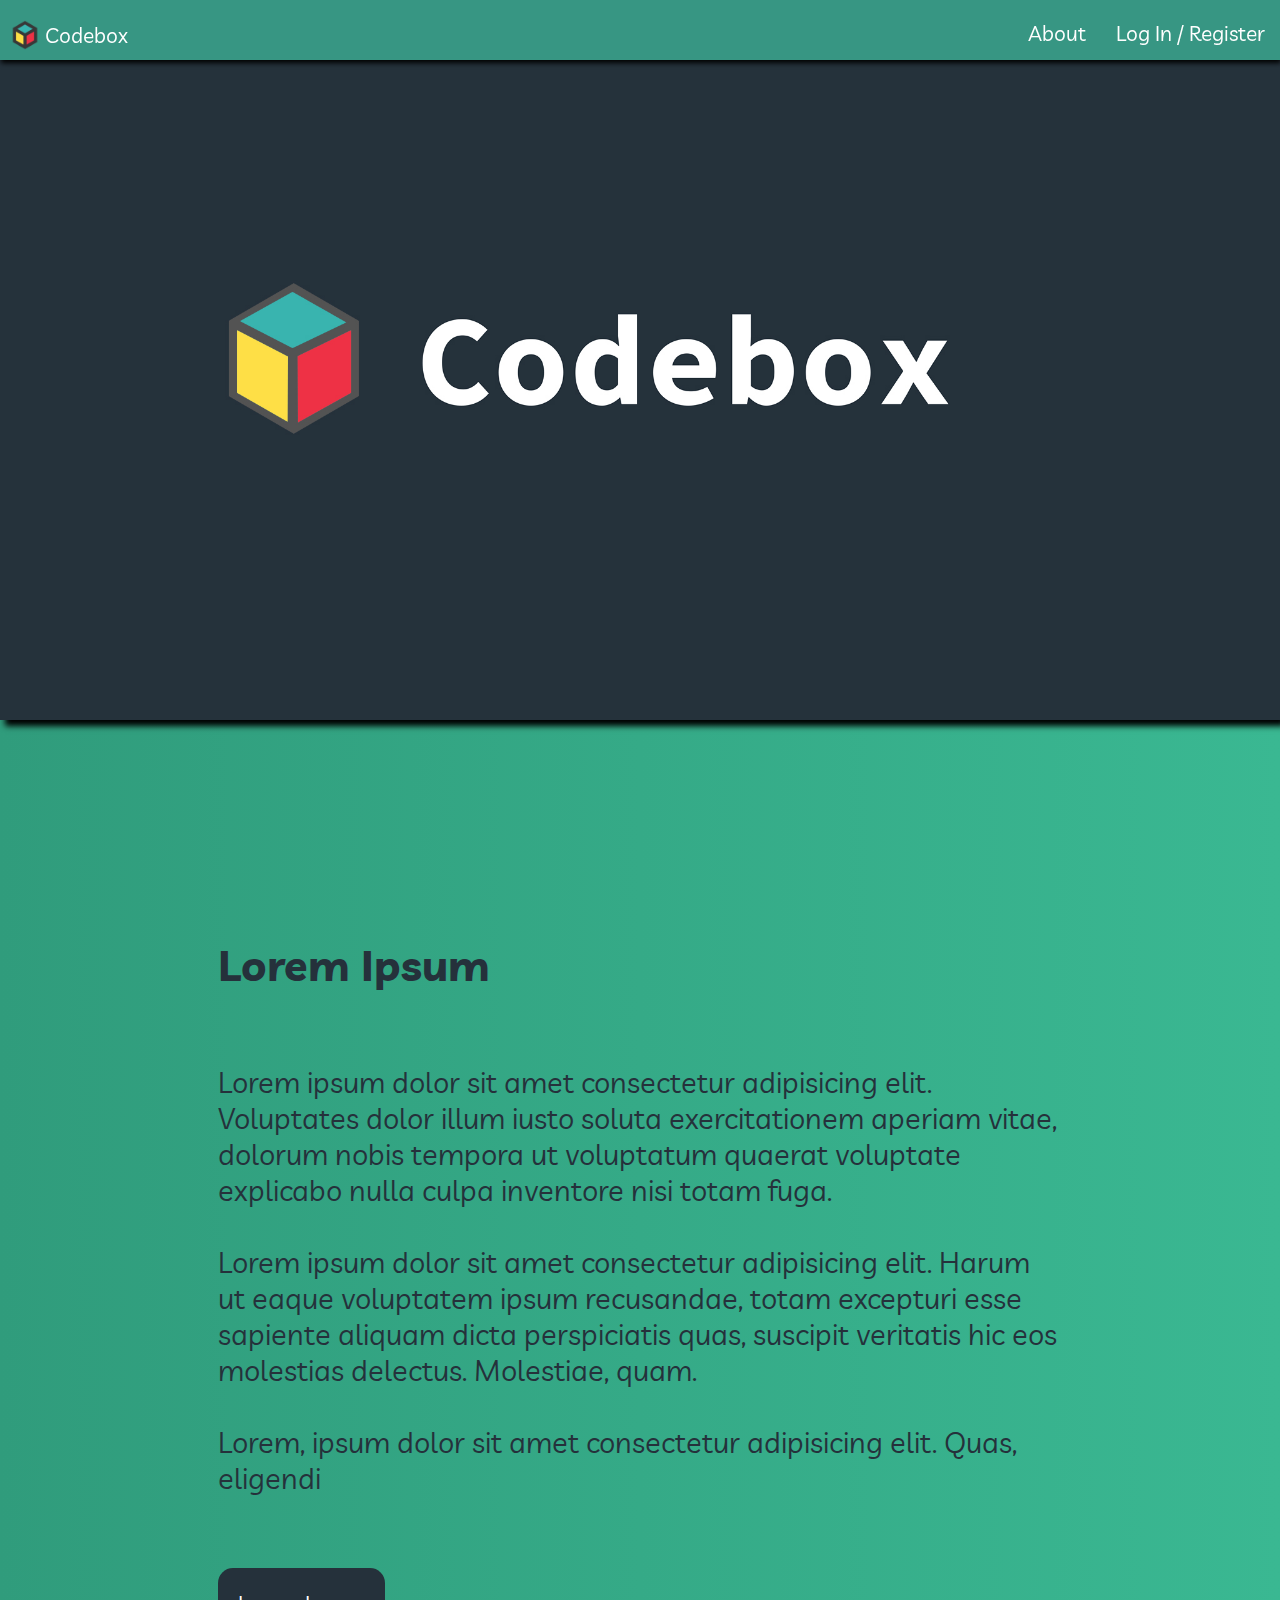
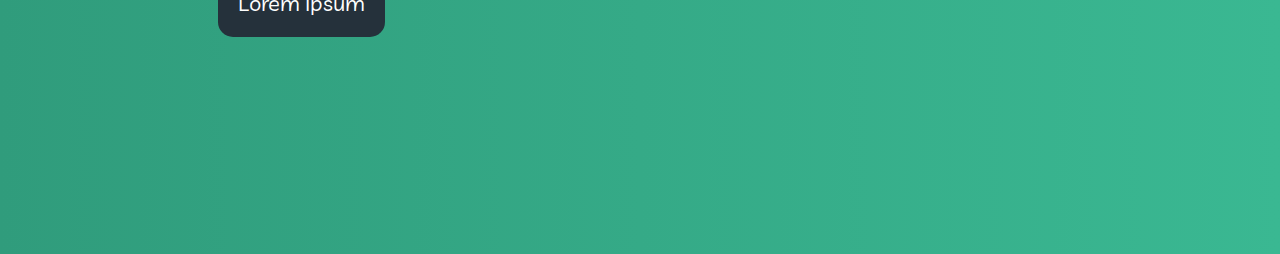
<file: index.html>
<html>
    <head>
    <title>Codebox</title>
    <meta charset="utf-8">
    <link rel="stylesheet" href="webp.css">
    <meta name="viewport" content="width=device-width, initial-scale=1">
    <link href="https://fonts.googleapis.com/css?family=Livvic&display=swap" rel="stylesheet">
    </head>

    <body>
        <div class="container-fluid">

            <div class="headz">
                <div class="logo"><img src="hey.png" style="width:30px; margin-left: 10px; align-self:center;"><span style="font-size: 1.3em; margin-left: 5px;"> Codebox</span></div>
                <a class="r" href="#" id="button">Log In / Register</a>
                <a class="m" href="#secpart" id="about">About</a>
            </div>




            <div class="row-1">
                <div class="col" id="fir">
                    <img id="left-img" src="codebox.jpg">
                </div>
            </div>

            <a name="secpart"></a>
            <div class="row-2">
                <div id="sec">
                    <h2>Lorem Ipsum</h2>
                    <br><br>
                    <p>Lorem ipsum dolor sit amet consectetur adipisicing elit. Voluptates dolor illum iusto soluta exercitationem aperiam vitae, dolorum nobis tempora ut voluptatum quaerat voluptate explicabo nulla culpa inventore nisi totam fuga. </p><br>
                    <p>Lorem ipsum dolor sit amet consectetur adipisicing elit. Harum ut eaque voluptatem ipsum recusandae, totam excepturi esse sapiente aliquam dicta perspiciatis quas, suscipit veritatis hic eos molestias delectus. Molestiae, quam.</p><br>
                    <p>Lorem, ipsum dolor sit amet consectetur adipisicing elit. Quas, eligendi</p><br><br>
                    <button id="useless">Lorem Ipsum</button>
                </div>
            </div>
        </div>


        <div class="bg-modal">
                <div class="modal-contents">
            
                    <div class="close">+</div>
                    <img src="ok.jpg" id="batty" alt="">
            
                    <form action="" method="GET">
                        <button class="loginBtn loginBtn--google">Continue with Google</button><br>
                        <button class="loginBtn loginBtn--facebook">Continue with Facebook</button>
                        <br>
                        <p>Or</p>
                        <hr>
                        <br>
                        <p>Use your email address</p><br>
                        <a href="layout-2.html" class="button" id="login">Login</a>
                        <a href="#" id= "signup">Sign Up</a>
                    </form>
            
                </div>
        </div>

        <script>
        document.getElementById('button').addEventListener("click", function() {
	    document.querySelector('.bg-modal').style.display = "flex";
        });

        document.querySelector('.close').addEventListener("click", function() {
	    document.querySelector('.bg-modal').style.display = "none";
        });
        </script>

        
    </body>
</html>
</file>
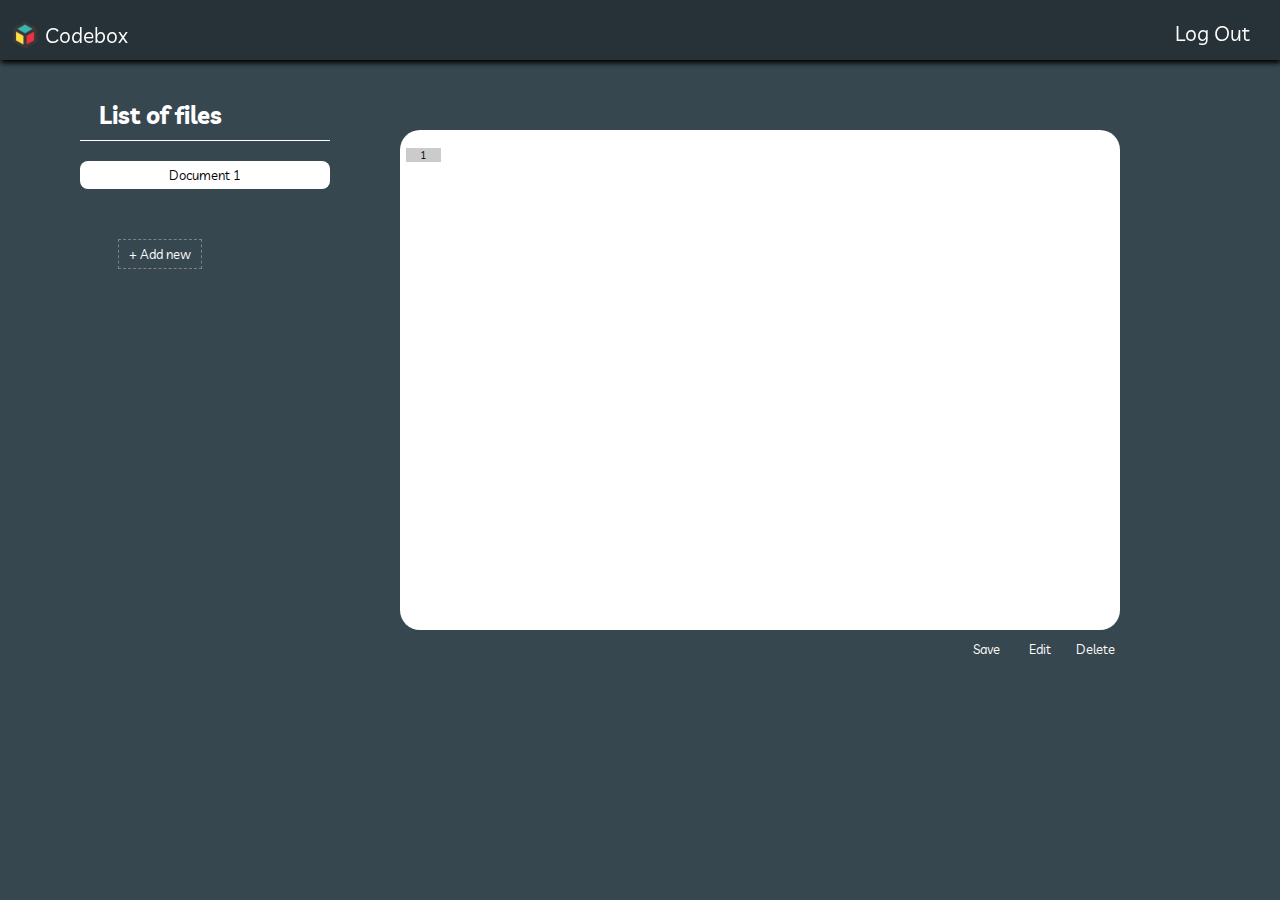
<file: layout-2.html>
<html>
    <head>
        <title>2nd page</title>
        <meta charset="utf-8">
        <link rel="stylesheet" href="webp2.css">
        <link href="https://fonts.googleapis.com/css?family=Livvic&display=swap" rel="stylesheet">
        <meta name="viewport" content="width=device-width, initial-scale=1.0">
    </head>

    <body>
        <div class="bg"></div>
        <div class="container-fluid">

            <div class="headz">
                    <div class="logo"><img src="hey.png" style="width:30px; margin-left: 10px; align-self:center;"><span style="font-size: 1.3em; margin-left: 5px;"> Codebox</span></div>
                <a class="r" href="index.html">Log Out</a>
            </div>


            <div class="row">
                <div class="leftCol">
                    <div>
                        <h2>List of files</h2>
                        <hr>
                    </div>
                    <br>
                    <div id="docs">
                        <button class="btnl1">Document 1</button>
                    </div>
                    <br><br>                    
                    <button id="btnl2">+ Add new</button>
                </div>

                <div class="rightCol">
                    <div class="white">
                        <button id="btnr1">1</button>
                    </div>
                    <section>
                        <button class="utibuttons">Save</button>
                        <button class="utibuttons">Edit</button>
                        <button class="utibuttons" id="btnr3">Delete</button>
                    </section>
                </div>




            </div>
        </div>
        <script src="layout2logic.js"></script>
    </body>
</html>
</file>
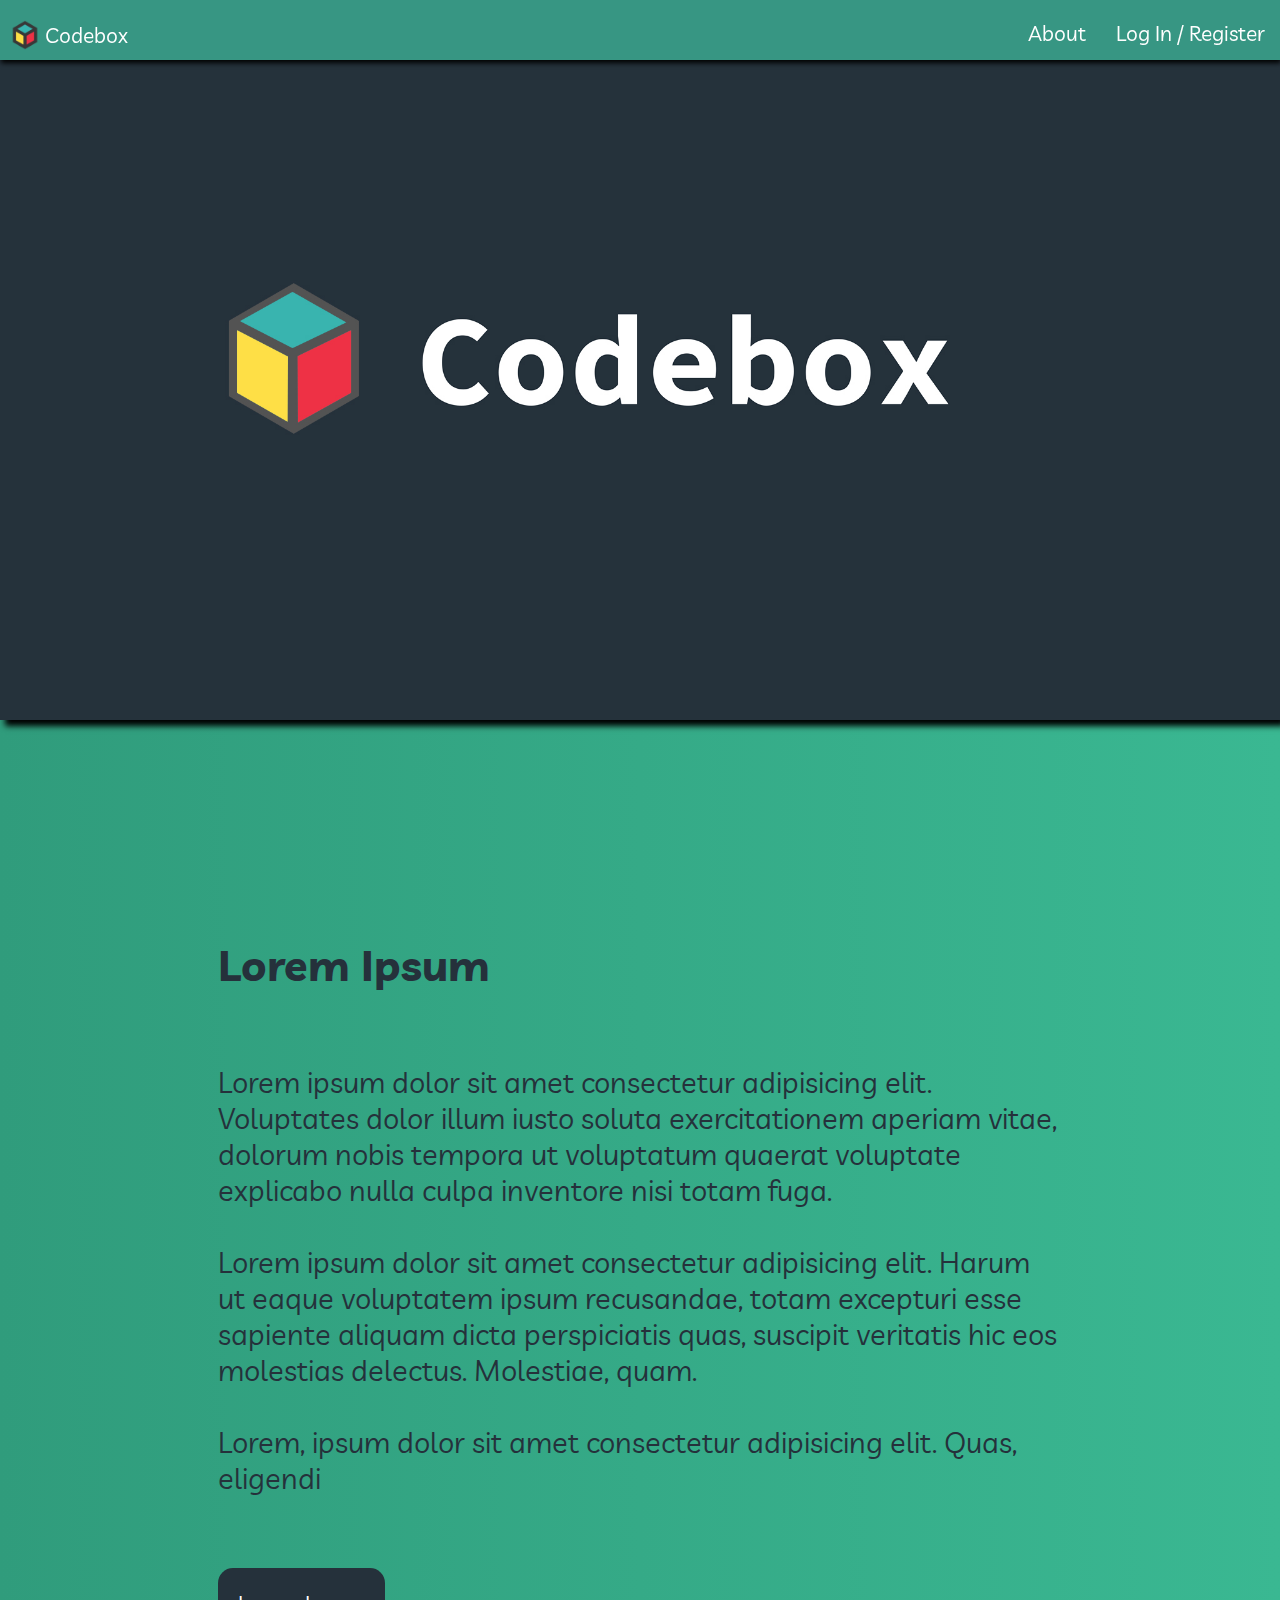
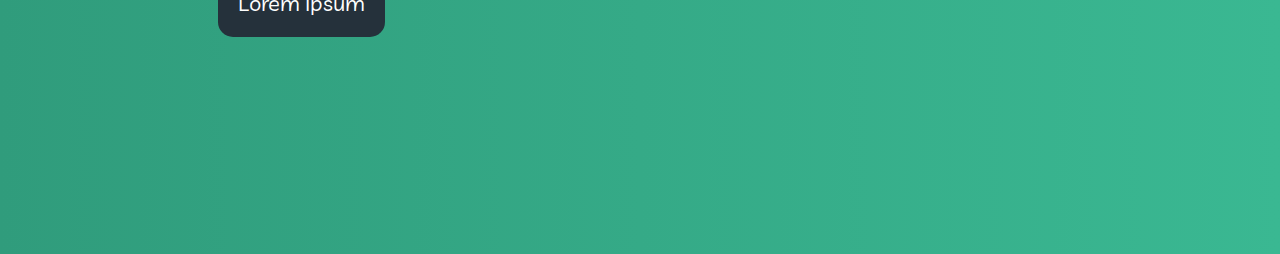
<file: layout.html>
<html>
    <head>
    <title>Codebox</title>
    <link rel="stylesheet" href="webp.css">
    <meta name="viewport" content="width=device-width, initial-scale=1">
    <link href="https://fonts.googleapis.com/css?family=Livvic&display=swap" rel="stylesheet">
    </head>

    <body>
        <div class="container-fluid">

            <div class="headz">
                <div class="logo"><img src="hey.png" style="width:30px; margin-left: 10px; align-self:center;"><span style="font-size: 1.3em; margin-left: 5px;"> Codebox</span></div>
                <a class="r" href="#" id="button">Log In / Register</a>
                <a class="m" href="#secpart" id="about">About</a>
            </div>




            <div class="row-1">
                <div class="col" id="fir">
                    <img id="left-img" src="codebox.jpg">
                </div>
            </div>

            <a name="secpart"></a>
            <div class="row-2">
                <div id="sec">
                    <h2>Lorem Ipsum</h2>
                    <br><br>
                    <p>Lorem ipsum dolor sit amet consectetur adipisicing elit. Voluptates dolor illum iusto soluta exercitationem aperiam vitae, dolorum nobis tempora ut voluptatum quaerat voluptate explicabo nulla culpa inventore nisi totam fuga. </p><br>
                    <p>Lorem ipsum dolor sit amet consectetur adipisicing elit. Harum ut eaque voluptatem ipsum recusandae, totam excepturi esse sapiente aliquam dicta perspiciatis quas, suscipit veritatis hic eos molestias delectus. Molestiae, quam.</p><br>
                    <p>Lorem, ipsum dolor sit amet consectetur adipisicing elit. Quas, eligendi</p><br><br>
                    <button id="useless">Lorem Ipsum</button>
                </div>
            </div>
        </div>


        <div class="bg-modal">
                <div class="modal-contents">
            
                    <div class="close">+</div>
                    <img src="ok.jpg" id="batty" alt="">
            
                    <form action="" method="GET">
                        <button class="loginBtn loginBtn--google">Continue with Google</button><br>
                        <button class="loginBtn loginBtn--facebook">Continue with Facebook</button>
                        <br>
                        <p>Or</p>
                        <hr>
                        <br>
                        <p>Use your email address</p><br>
                        <a href="layout-2.html" class="button" id="login">Login</a>
                        <a href="#" id= "signup">Sign Up</a>
                    </form>
            
                </div>
        </div>

        <script>
        document.getElementById('button').addEventListener("click", function() {
	    document.querySelector('.bg-modal').style.display = "flex";
        });

        document.querySelector('.close').addEventListener("click", function() {
	    document.querySelector('.bg-modal').style.display = "none";
        });
        </script>

        
    </body>
</html>
</file>
<file: webp.css>
* {
    box-sizing: border-box;
    margin: 0;
    padding: 0;
    font-family: 'Livvic', sans-serif;
}

html {
    height: 100%;
    scroll-behavior: smooth;
}

body {
    background-color: black;
    height: 100%;
}

.container-fluid {
    width: 100%;
    margin: auto;
    color:white;
    min-height: 100%;
}

.row-1 {
    padding-top:0;
    display: flex;
}

.col {
    flex: 1;
    box-shadow: 5px 6px 6px black;
}

.headz{
    padding: 20px 0px;
    background-color: #379683;
    box-shadow: 1px 3px 5px black;
    position:fixed;
    top: 0;
    width: 100%;
    height: 60px;
}

.logo {
    align-items: center;
    display: inline-flex;
}
.r {
    text-decoration: none;
    color: white;
    font-size: 1.3em;;
    float: right;
    margin-right: 15px;
}

.m {
    text-decoration: none;
    color: white;
    font-size: 1.3em;
    margin-right: 30px;
    float:right;
}

#left-img {
    width: 100%;
    z-index: -1;
}

#fir{
   text-align:center;
}
/*#00ad79*/
.row-2 {
    background-image: linear-gradient(to left, #3ab892, #309c7c);
    padding: 17%;
    animation-timing-function: ease-in;
    color: #25313b;
    font-size: 1.8rem;
}

#useless {
    border-radius: 15px;
    padding: 20px;
    background-color: #25313b;
    color: white;
    font-size: 1.4rem;
    border: none;
}

#batty {
    width: 90px;
}

hr.style-one {
    border: 0;
    height: 1px;
    background: #333;
    background-image: -webkit-linear-gradient(left, #ccc, #333, #ccc);
    background-image: -moz-linear-gradient(left, #ccc, #333, #ccc);
    background-image: -ms-linear-gradient(left, #ccc, #333, #ccc);
    background-image: -o-linear-gradient(left, #ccc, #333, #ccc);
    }



.bg-modal {
	background-color: rgba(0, 0, 0, 0.7);
	width: 100%;
	height: 100%;
	position: absolute;
	top: 0;
	display: none;
	justify-content: center;
	align-items: center;
}

.modal-contents {
	height: 400px;
	width: 400px;
	background-color: white;
	text-align: center;
	padding: 20px;
	position: relative;
	border-radius: 8px;
}

input {
	margin: 15px auto;
	display: block;
	width: 50%;
	padding: 8px;
	border: 1px solid gray;
}

.close {
	position: absolute;
	top: 0;
	right: 10px;
	font-size: 42px;
	color: #333;
	transform: rotate(45deg);
	cursor: pointer;
	&:hover {
		color: #666;
	}
}


#google, #facebook {
    width: 350px;
    border-radius: 15px;
    padding: 10px 10px;
    border: 1px solid black;
    margin-top: 20px;
    margin-bottom: 10px;
    font-size: 1.2em;
} 

#login {
    width: 100px;
    border-radius: 10px;
    text-decoration: none;
    background-color: #5cb85c;
    padding: 10px;
    color:white;
    width: 100px;
    float: left;
    margin-left: 20px;
    font-size: 1.2em;
    transition: transform .2s;
}

#signup {
    width: 100px;
    border-radius: 10px;
    border: 1px solid rgb(58, 56, 56);
    text-decoration: none;  
    padding: 10px;
    float: right;
    margin-right: 20px;
    color: black;
    transition: transform .2s;
}

.loginBtn {
    width: 300px;
    box-sizing: border-box;
    position: relative;
    /* width: 13em;  - apply for fixed size */
    margin: 0.5em;
    padding: 0 15px 0 46px;
    border: none;
    text-align: left;
    line-height: 34px;
    white-space: nowrap;
    border-radius: 0.2em;
    font-size: 16px;
    color: #FFF;
  }
  .loginBtn:before {
    content: "";
    box-sizing: border-box;
    position: absolute;
    top: 0;
    left: 0;
    width: 34px;
    height: 100%;
  }
  .loginBtn:focus {
    outline: none;
  }
  .loginBtn:active {
    box-shadow: inset 0 0 0 32px rgba(0,0,0,0.1);
  }
  
  
  /* Facebook */
  .loginBtn--facebook {
    background-color: #4C69BA;
    background-image: linear-gradient(#4C69BA, #3B55A0);
    text-shadow: 0 -1px 0 #354C8C;
    margin-bottom: 20px;
  }
  .loginBtn--facebook:before {
    border-right: #364e92 1px solid;
    background: url('https://s3-us-west-2.amazonaws.com/s.cdpn.io/14082/icon_facebook.png') 6px 6px no-repeat;
  }
  .loginBtn--facebook:hover,
  .loginBtn--facebook:focus {
    background-color: #5B7BD5;
    background-image: linear-gradient(#5B7BD5, #4864B1);
  }
  
  
  /* Google */
  .loginBtn--google {
      margin-top: 20px;
    background: #DD4B39;
  }
  .loginBtn--google:before {
    border-right: #BB3F30 1px solid;
    background: url('https://s3-us-west-2.amazonaws.com/s.cdpn.io/14082/icon_google.png') 6px 6px no-repeat;
  }
  .loginBtn--google:hover,
  .loginBtn--google:focus {
    background: #E74B37;
  }

  @keyframes bounce {
	0%, 20%, 60%, 100% {
		-webkit-transform: translateY(0);
		transform: translateY(0);
	}

	40% {
		-webkit-transform: translateY(-10px);
		transform: translateY(-10px);
	}

	80% {
		-webkit-transform: translateY(-5px);
		transform: translateY(-5px);
	}
}


#button:hover, #about:hover {
	animation: bounce 0.8s;
}

#login:hover, #signup:hover {
    transform:scale(1.1);
}

button:hover {
    transform: skew(-4deg);
    }
</file>
<file: webp2.css>
* {
    box-sizing: border-box;
    margin: 0;
    padding: 0;
    font-family: 'Livvic', sans-serif;
}

html {
    height: 100%;
    scroll-behavior: smooth;
}

.container-fluid {
    width: 100%;
    margin: auto;
    color:white;
    min-height: 100%;
}

.headz{
    padding: 20px 0px;
    background-color:#263238;
    box-shadow: 1px 3px 5px black;
    position:fixed;
    top: 0;
    width: 100%;
    height: 60px;
}

.r {
    text-decoration: none;
    color: white;
    font-size: 1.3em;
    float: right;
    margin-right: 30px;
}

body {

    background-color:#37474F;
        /*background-image: url("19567.jpg");
        height: 100%;
        background-position: center;
        background-repeat: no-repeat;
        background-size: cover;*/
}


/*.row {
    display: flex;
}*/

.logo {
    align-items: center;
    display: inline-flex;
}

.leftCol {
    float: left;
    padding: 80px;
    text-align: center;
    width: 25%;
    margin: 0 auto;
}

.rightCol {
    float:left;
    width:75%;
    padding: 80px;
    margin: 0 auto;
}

.white {
    margin-top: 50px;
    width: 90%;
    background-color: white;
    border-radius: 20px;
    height: 500px;
}

section {
    text-align: right;
    margin-top: 1%;
    margin-right: 10%;
}

.utibuttons {
    border: none;
    background-color: #37474F;
    padding: 2px 6px;
    width: 7%;
    color: white;
    white-space: nowrap; 
    overflow: hidden;
}


#btnr1 {
    margin: 18px 0 0 6px;
    width: 35px;
    font-size: 0.7em;
    border: none;
    background-color: #cbcbcb;
}

h2 {
    margin: 20px auto 10px;
}

hr {
    border: 0;
    height: 1px;
    background-color: white;
    width: 250px;
    margin: 0 auto;
}

.btnl1 {
    width: 250px;
    margin: 0 auto 10px;
    margin-left: auto;
    padding: 6px 10px;
    text-align: center;
    border-radius: 8px;
    background-color: white;
    border: none;
}

#btnl2 {
    background-color: #37474F;
    border: 1px dashed grey;
    padding: 6px 10px;
    text-align: center;
    color: white;
}


@media screen and (max-width: 1000px) {

    .leftCol
    {
        width: 100%;
    }

    .rightCol {

        width: 100%;
    }

    .white {
        width: 100%;
        margin: 0 auto;
    }

    .utibuttons {
        width: 60px;
    }

}

@media screen and (max-width: 600px) {

    .leftCol
    {
        width: 100%;
    }

    .rightCol {

        width: 100%;
    }

    section {
        text-align: center;
    }

    .btnl1, #btnl2 {
        margin: 0 auto 10px;
    }

    .utibuttons {
        width: 40px;
        margin: 0 15px;
        padding-left: 0;
        padding-right: 0;
    }

    .white {
        width:100%;
        margin: 0 auto;
    }
}

.utibuttons:hover {
    background-color: white;
    color:#263238;
}


@keyframes shake {
    0% { transform: translate(3px, 0px) rotate(0deg); }
    10% { transform: translate(2px, 0px) rotate(0deg); }
    20% { transform: translate(1px, 0px) rotate(0deg); }
    30% { transform: translate(0px, 0px) rotate(0deg); }
    40% { transform: translate(-1px, 0px) rotate(0deg); }
    50% { transform: translate(-2px, 0px) rotate(0deg); }
    60% { transform: translate(-3px, 0px) rotate(0deg); }
    70% { transform: translate(-2px, 0px) rotate(0deg); }
    80% { transform: translate(-1px, 0px) rotate(0deg); }
    90% { transform: translate(0px, 0px) rotate(0deg); }
    100% { transform: translate(2px, 0px) rotate(0deg); }
  }

#btnl2:hover {
    animation: shake 0.5s;
    animation-iteration-count: infinite; 
}

@keyframes bounce {
	0%, 20%, 60%, 100% {
		-webkit-transform: translateY(0);
		transform: translateY(0);
	}

	40% {
		-webkit-transform: translateY(-20px);
		transform: translateY(-20px);
	}

	80% {
		-webkit-transform: translateY(-10px);
		transform: translateY(-10px);
	}
}

.r:hover {
    animation: bounce 0.8s;
}
</file>
